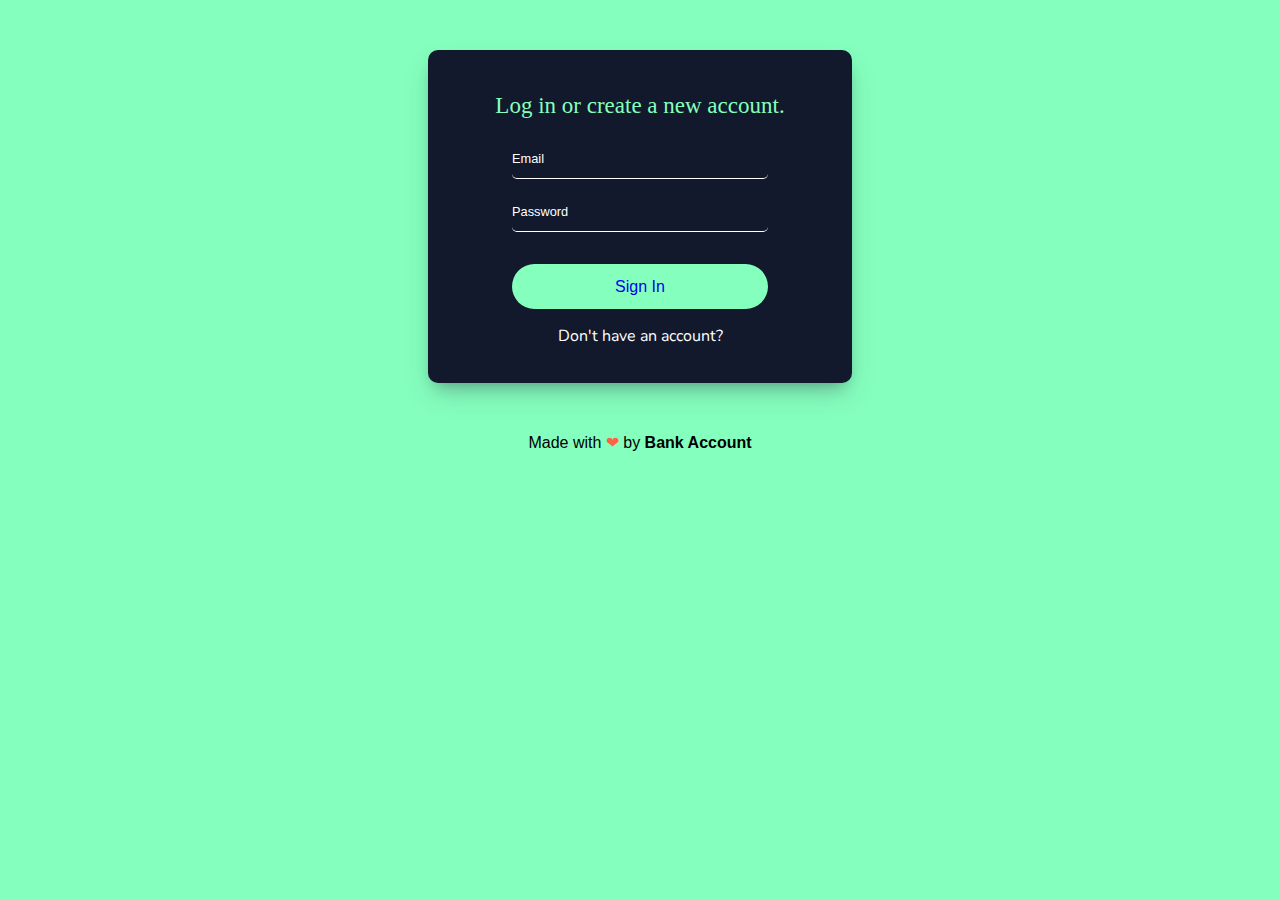
<file: index.html>
<!DOCTYPE html>
<html>
<head>
    <title>Login Signup || Learning Robo</title>
<meta name="viewport" content="width=device-width, initial-scale=1">
<link rel="stylesheet" href="styles/main.css">

</head>
<body>
  
<div class="wrapper">
  
    <!--  Header  -->
    <header class="section header">
      
      <div class="header__text">
        <p>Log in or create a new account.</p>
      </div>
    </header>
  
      <!--  Sign Up  -->
      <section class="section sign-up">
        <form action="">
          <input type="text" name="name" placeholder="Name">
          <input type="text" name="email" placeholder="Email">
          <input type="password" name="password" placeholder="Password">
          <input type="password" name="confirm" placeholder="Confirm Password">
          <button>Create Account</button>
          <p class="opposite-btn2">Already have an account?</p>
        </form>
      </section>
      
      <!--  Sign In  -->
      <section class="section sign-in">
        <form action="">
          <input type="text" name="email" placeholder="Email">
          <input type="password" name="password" placeholder="Password">
          <button><a href="html/index.html" style="text-decoration: none;">Sign In</a></button>
          <p class="opposite-btn1">Don't have an account?</p>
        </form>
      </section>
  </div>
  <div class="credit">Made with <span style="color:tomato">❤</span> by <a href="https://www.learningrobo.com/">Bank Account</a></div>
<script src="js/script.js"></script>
</body>
</html>
</file>
<file: styles/main.css>
@import url('https://fonts.googleapis.com/css?family=Nunito:300');

 body {
	 margin: 0;
	 padding-bottom: 20px;
	 font-family: 'Nunito', sans-serif;
	 color: white;
     background-color: #85FFBD;
}
.wrapper{
    background-color: #12192c;
    position: relative;
    width:30%;
    margin: 50px auto;
    padding: 20px;
    border-radius: 10px;
    box-shadow: rgba(50, 50, 93, 0.25) 0px 13px 27px -5px, rgba(0, 0, 0, 0.3) 0px 8px 16px -8px;
}
 .header {
	 position: relative;
	 text-align: center;
   
}
header h1{
  color:#b61818;
}
.header__text p{
  font-family: 'Times New Roman', Times, serif;
  font-size: 23px;
  color: #85FFBD;
}
 form {
	 margin: 0 auto;
	 max-width: 16rem;
	 overflow: auto;
}
 form > * + * {
	 margin-top: 1rem;
}
 form > input {
	 border: 0;
	 border-bottom: 1px solid white;
	 border-radius: 5px;
	 width: 100%;
	 height: 2rem;
	 padding: 0 0 0.25rem 0;
	 font-size: .8rem;
	 color: white;
	 background: transparent;
}
 form > input:focus {
	 outline: none;
}
 form > input::placeholder {
	 color: white;
	 border-radius: 5px;
}
 form > button {
	 margin-top: 2rem;
	 border: 0;
	 border-radius: 200px;
	 width: 100%;
	 padding: 0.85rem;
	 font-size: 1rem;
	 color: #000;
	 background: #85FFBD;
}
 form > button:focus {
	 outline: none;
}
 form > p {
	 text-align: center;
	 color: white;
}
 .sign-up {
	 display: none;
}
 .opposite-btn1, .opposite-btn2 {
	 cursor: pointer;
}

.credit{
    text-align: center;
    color: #000;
    font-family: 'Trebuchet MS', 'Lucida Sans Unicode', 'Lucida Grande', 'Lucida Sans', Arial, sans-serif;
}

.credit a{
    text-decoration: none;
    color:#000;
    font-weight: bold;
}
</file>
